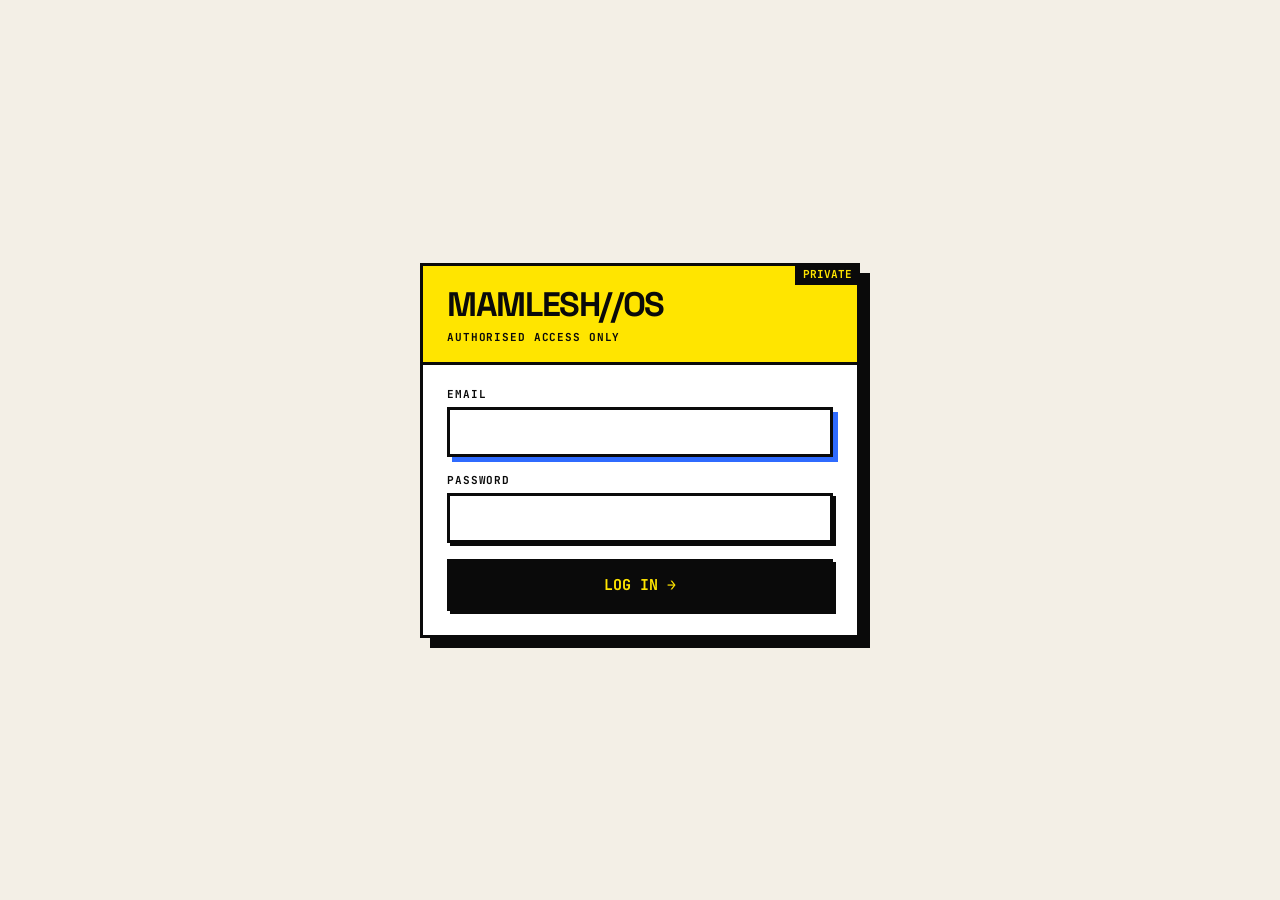
<file: ui/login.html>
<!doctype html>
<html lang="en">
<head>
  <meta charset="utf-8">
  <meta name="viewport" content="width=device-width, initial-scale=1">
  <title>Mamlesh AI OS · Login</title>
  <link rel="preconnect" href="https://fonts.googleapis.com">
  <link rel="preconnect" href="https://fonts.gstatic.com" crossorigin>
  <link href="https://fonts.googleapis.com/css2?family=JetBrains+Mono:wght@400;500;700&family=Space+Grotesk:wght@400;500;700&display=swap" rel="stylesheet">
  <link rel="stylesheet" href="style.css">
  <style>
    body.login { display: grid; place-items: center; min-height: 100vh; height: auto; overflow: auto; padding: 16px; }
    .login-card { width: min(440px, 100%); background: var(--paper); border: var(--line); box-shadow: 10px 10px 0 var(--ink); position: relative; }
    .login-head { background: var(--yellow); border-bottom: var(--line); padding: 22px 24px 18px; }
    .login-head h1 { margin: 0; font: 700 34px/1 var(--sans); letter-spacing: -0.04em; text-transform: uppercase; }
    .login-head p { margin: 8px 0 0; font: 700 11px var(--mono); text-transform: uppercase; letter-spacing: .08em; }
    .login-body { padding: 22px 24px 24px; display: grid; gap: 16px; }
    label { display: grid; gap: 6px; font: 700 11px var(--mono); text-transform: uppercase; letter-spacing: .08em; }
    .login-body input {
      padding: 12px 14px; border: var(--line); background: var(--paper); font: 500 15px var(--mono); color: var(--ink);
      outline: none; box-shadow: 3px 3px 0 var(--ink);
    }
    .login-body input:focus { box-shadow: 5px 5px 0 var(--blue); }
    .login-body button { padding: 13px; font-size: 15px; background: var(--ink); color: var(--yellow); }
    .login-body button:hover { background: var(--blue); color: #fff; }
    .login-body button:disabled { opacity: .6; cursor: wait; }
    #error { display: none; background: var(--red); color: #fff; border: var(--line); padding: 10px 12px; font: 700 13px var(--mono); }
    .corner { position: absolute; top: -3px; right: -3px; background: var(--ink); color: var(--yellow); font: 700 11px var(--mono); padding: 4px 8px; }
  </style>
</head>
<body class="login">
  <div class="login-card">
    <span class="corner">PRIVATE</span>
    <div class="login-head">
      <h1>Mamlesh//OS</h1>
      <p>Authorised access only</p>
    </div>
    <form class="login-body" id="login-form">
      <label>Email
        <input type="email" id="email" autocomplete="username" required autofocus>
      </label>
      <label>Password
        <input type="password" id="password" autocomplete="current-password" required>
      </label>
      <div id="error"></div>
      <button type="submit" id="submit">Log in →</button>
    </form>
  </div>

  <script>
    const form = document.getElementById("login-form");
    const error = document.getElementById("error");
    const submit = document.getElementById("submit");

    form.addEventListener("submit", async (e) => {
      e.preventDefault();
      error.style.display = "none";
      submit.disabled = true;
      try {
        const r = await fetch("/api/login", {
          method: "POST",
          headers: { "Content-Type": "application/json" },
          body: JSON.stringify({ email: document.getElementById("email").value, password: document.getElementById("password").value }),
        });
        if (r.ok) { location.href = "/"; return; }
        const data = await r.json().catch(() => ({}));
        error.textContent = data.detail || "Login failed.";
        error.style.display = "block";
      } catch {
        error.textContent = "Could not reach the server.";
        error.style.display = "block";
      }
      submit.disabled = false;
    });
  </script>
</body>
</html>
</file>
<file: ui/style.css>
/* Brutalist theme: flat colours, thick black borders, hard offset shadows, no rounded corners. */
:root {
  --bg: #f3efe6;
  --paper: #ffffff;
  --ink: #0a0a0a;
  --muted: #5c5c5c;
  --yellow: #ffe500;
  --pink: #ff4fa3;
  --blue: #2f6bff;
  --green: #00c46a;
  --red: #ff3b2f;
  --orange: #ff8a00;
  --line: 3px solid var(--ink);
  --shadow: 5px 5px 0 var(--ink);
  --mono: "JetBrains Mono", ui-monospace, Consolas, monospace;
  --sans: "Space Grotesk", system-ui, sans-serif;
  --drawer-w: 480px;
}

* { box-sizing: border-box; border-radius: 0; }
html, body { margin: 0; height: 100%; }
body { background: var(--bg); color: var(--ink); font: 14px/1.45 var(--sans); overflow: hidden; }

button {
  padding: 8px 14px; border: var(--line); background: var(--paper); color: var(--ink); cursor: pointer;
  font: 700 13px var(--mono); text-transform: uppercase; box-shadow: 3px 3px 0 var(--ink);
  transition: transform .05s, box-shadow .05s;
}
button:hover { background: var(--ink); color: var(--yellow); }
button:active { transform: translate(3px, 3px); box-shadow: 0 0 0 var(--ink); }
button:disabled { opacity: .55; cursor: wait; }
.muted { color: var(--muted); }

/* Shared by the login and OAuth callback pages */
.box { background: var(--paper); border: var(--line); box-shadow: var(--shadow); position: relative; }
.tag {
  display: inline-block; background: var(--ink); color: var(--yellow);
  font: 700 11px var(--mono); padding: 4px 8px; text-transform: uppercase; letter-spacing: .06em;
}
.box > .tag { position: absolute; top: -3px; left: -3px; z-index: 2; }

/* ---------- Full-screen map ---------- */
#graph-wrap {
  position: fixed; inset: 0; transition: right .2s ease; overflow: hidden;
  background-color: var(--bg);
  background-image: linear-gradient(#e6e0d2 1px, transparent 1px), linear-gradient(90deg, #e6e0d2 1px, transparent 1px);
  background-size: 28px 28px;
}
body.drawer-open #graph-wrap { right: var(--drawer-w); }
#graph { position: absolute; inset: 0; }
.brand-tag {
  position: absolute; top: 16px; left: 16px; z-index: 2; background: var(--yellow); border: var(--line);
  box-shadow: var(--shadow); padding: 6px 12px; font: 700 20px/1 var(--sans); letter-spacing: -0.03em; text-transform: uppercase;
}
.graph-tools { position: absolute; left: 16px; top: 66px; z-index: 2; display: flex; gap: 8px; }
.graph-tools button { padding: 5px 10px; font-size: 11px; }
.legend { position: absolute; left: 16px; bottom: 16px; z-index: 2; display: flex; gap: 6px; flex-wrap: wrap; font: 700 10px var(--mono); text-transform: uppercase; }
.legend span { border: 2px solid var(--ink); padding: 2px 6px; background: var(--paper); }
.legend .run { background: var(--yellow); } .legend .ok { background: var(--green); } .legend .err { background: var(--red); color: #fff; } .legend .q { border-style: dashed; }
.legend .hint { border: none; background: none; color: var(--muted); }

/* ---------- Top right: status + profile ---------- */
#topright { position: fixed; top: 16px; right: 16px; z-index: 20; display: flex; align-items: center; gap: 10px; transition: right .2s ease; }
body.drawer-open #topright { right: calc(var(--drawer-w) + 16px); }
#status { font: 700 11px var(--mono); text-transform: uppercase; background: var(--paper); border: var(--line); padding: 6px 10px; display: flex; align-items: center; gap: 8px; white-space: nowrap; }
.dot { width: 12px; height: 12px; background: var(--muted); border: 2px solid var(--ink); display: inline-block; }
.dot.live { background: var(--green); }
.dot.busy { background: var(--blue); animation: blink .6s steps(2) infinite; }
@keyframes blink { 50% { opacity: .25; } }
.profile { position: relative; }
#profile-btn { width: 42px; height: 42px; padding: 0; font: 700 18px var(--sans); background: var(--yellow); }
#profile-menu {
  position: absolute; right: 0; top: 52px; min-width: 230px; background: var(--paper); border: var(--line);
  box-shadow: var(--shadow); padding: 12px; display: grid; gap: 10px;
}
#profile-menu[hidden] { display: none; }
#profile-email { font: 500 12px var(--mono); word-break: break-all; }
#logout { width: 100%; background: var(--ink); color: var(--yellow); }
#logout:hover { background: var(--red); color: #fff; }

#chat-fab { position: fixed; right: 16px; bottom: 16px; z-index: 20; background: var(--ink); color: var(--yellow); padding: 12px 18px; }
body.drawer-open #chat-fab { display: none; }

/* ---------- Drawer ---------- */
#drawer {
  position: fixed; top: 0; right: 0; bottom: 0; width: var(--drawer-w); z-index: 30;
  background: var(--paper); border-left: var(--line); display: flex; flex-direction: column;
  transform: translateX(100%); transition: transform .2s ease;
}
body.drawer-open #drawer { transform: none; box-shadow: -6px 0 0 var(--ink); }
.drawer-head { display: flex; align-items: center; justify-content: space-between; gap: 8px; padding: 12px 14px; border-bottom: var(--line); background: var(--yellow); }
.drawer-head .tag { font-size: 12px; }
.drawer-actions { display: flex; gap: 6px; }
.drawer-actions button { padding: 5px 9px; font-size: 11px; }
#drawer[data-mode="inspect"] .chat-only { display: none; }
#chat, #inspector { flex: 1; min-height: 0; display: flex; flex-direction: column; position: relative; }
#chat[hidden], #inspector[hidden] { display: none; }
#inspector { overflow: auto; padding: 16px; display: block; }
#panel-body h2 { margin: 0 0 4px; font: 700 24px/1.1 var(--sans); text-transform: uppercase; letter-spacing: -0.02em; }
#panel-body h4 { margin: 18px 0 8px; font: 700 11px var(--mono); text-transform: uppercase; letter-spacing: .08em; background: var(--ink); color: var(--paper); display: inline-block; padding: 3px 7px; }
#panel-body p { margin: 6px 0; }

/* ---------- Chat ---------- */
#messages { flex: 1; overflow: auto; padding: 16px 14px; display: flex; flex-direction: column; gap: 12px; }
.empty-chat { margin: auto 0; text-align: center; }
.empty-chat h3 { font: 700 26px/1.1 var(--sans); text-transform: uppercase; letter-spacing: -0.03em; margin: 0 0 6px; }
.chips { display: flex; flex-direction: column; gap: 8px; margin-top: 14px; }
.chips button { text-transform: none; font: 500 13px var(--sans); text-align: left; }
.msg { max-width: 92%; border: var(--line); padding: 10px 12px; box-shadow: 3px 3px 0 var(--ink); }
.msg.user { align-self: flex-end; background: var(--yellow); white-space: pre-wrap; }
.msg.bot { align-self: flex-start; background: var(--paper); width: 92%; }
.msg.bot.error { background: #ffd9d6; }
.answer { white-space: pre-wrap; word-wrap: break-word; }
.answer .thinking { font: 500 12px var(--mono); color: var(--muted); }
.answer .thinking::before { content: "● "; color: var(--blue); animation: blink .6s steps(2) infinite; }
.meta { display: flex; flex-wrap: wrap; align-items: center; gap: 6px; margin-top: 8px; padding-top: 8px; border-top: 2px solid var(--ink); font: 700 11px var(--mono); }
.meta .figs { margin-right: auto; }
.meta button { padding: 2px 8px; font-size: 10px; box-shadow: 2px 2px 0 var(--ink); }
.meta button.on { background: var(--ink); color: var(--yellow); }
.detail { margin-top: 8px; }
.evlist { margin: 0; padding: 0; list-style: none; font: 11px/1.5 var(--mono); max-height: 260px; overflow: auto; border: 2px solid var(--ink); }
.evlist li { padding: 3px 6px; border-bottom: 1px solid #ddd; }
.evlist .t { font-weight: 700; }
.lt-tool { color: var(--blue); } .lt-err { color: var(--red); } .lt-cost { color: #c2187a; }
#chat-list { position: absolute; inset: 0; z-index: 5; background: var(--paper); overflow: auto; padding: 12px 14px; }
#chat-list[hidden] { display: none; }
#chat-list button { display: block; width: 100%; text-align: left; text-transform: none; font: 500 13px var(--sans); margin-bottom: 8px; }
#chat-list button small { display: block; font: 500 10px var(--mono); color: var(--muted); }
#chat-list button:hover small { color: var(--yellow); }
#chat-list button.current { background: var(--yellow); }
#chat-form { border-top: var(--line); padding: 10px; display: grid; grid-template-columns: 1fr auto; gap: 8px; background: var(--bg); }
#query { resize: none; padding: 10px; border: var(--line); font: 500 14px var(--mono); background: var(--paper); color: var(--ink); outline: none; }
#query:focus { box-shadow: 4px 4px 0 var(--blue); }
.chat-buttons { display: grid; gap: 6px; }
#send { background: var(--blue); color: #fff; }
#mic.listening { background: var(--red); color: #fff; animation: blink .8s steps(2) infinite; }

/* ---------- Inspector pieces ---------- */
.badge { display: inline-block; padding: 1px 7px; font: 700 11px var(--mono); text-transform: uppercase; border: 2px solid var(--ink); background: var(--paper); }
.badge.connected, .badge.done { background: var(--green); }
.badge.error { background: var(--red); color: #fff; }
.badge.disabled { background: var(--bg); color: var(--muted); }
.badge.running { background: var(--yellow); }
.badge.auth_required { background: var(--orange); }
.tool { padding: 8px 10px; border: 2px solid var(--ink); margin-bottom: 8px; background: var(--paper); box-shadow: 3px 3px 0 var(--ink); }
.tool b { font: 700 13px var(--mono); }
.tool p { margin: 3px 0 0; color: var(--muted); font-size: 12px; }
.call { padding: 8px 10px; border: 2px solid var(--ink); border-left-width: 8px; margin-bottom: 8px; background: var(--paper); font-size: 13px; }
.call.running { border-left-color: var(--yellow); } .call.done { border-left-color: var(--green); } .call.error { border-left-color: var(--red); }
.call b { font-family: var(--mono); }
.call pre { white-space: pre-wrap; word-break: break-word; font: 11px/1.5 var(--mono); margin: 4px 0; padding: 6px; background: var(--bg); border: 2px solid var(--ink); }
summary { cursor: pointer; font: 700 11px var(--mono); text-transform: uppercase; }
.stats { display: grid; grid-template-columns: 1fr 1fr; gap: 8px; margin: 6px 0 10px; }
.stat { border: 2px solid var(--ink); padding: 6px 10px; background: var(--paper); box-shadow: 3px 3px 0 var(--ink); }
.stat:first-child { background: var(--yellow); }
.stat b { display: block; font: 700 20px/1.2 var(--mono); }
.stat span { font: 700 10px var(--mono); text-transform: uppercase; color: var(--muted); }
table.usage { width: 100%; border-collapse: collapse; font: 12px/1.6 var(--mono); border: 2px solid var(--ink); }
table.usage th { background: var(--ink); color: var(--paper); text-align: right; font-weight: 700; padding: 3px 6px; text-transform: uppercase; font-size: 10px; }
table.usage td { text-align: right; padding: 2px 6px; border-top: 2px solid var(--ink); }
table.usage th:first-child, table.usage td:first-child { text-align: left; font-weight: 700; }
table.usage tr.total td { background: var(--pink); font-weight: 700; }

/* ---------- MCP login (OAuth) ---------- */
.auth-btn {
  position: absolute; z-index: 3; transform: translateX(-50%);
  padding: 4px 10px; font-size: 11px; background: var(--orange); color: var(--ink);
  box-shadow: 3px 3px 0 var(--ink); animation: nudge 1.2s ease-in-out infinite;
}
.auth-btn:hover { background: var(--ink); color: var(--yellow); }
@keyframes nudge { 50% { transform: translateX(-50%) translateY(-3px); } }
.auth-card { margin: 12px 0; padding: 12px; border: 3px solid var(--ink); background: var(--orange); box-shadow: 4px 4px 0 var(--ink); }
.auth-card b { font: 700 14px var(--mono); text-transform: uppercase; }
.auth-card p { margin: 6px 0 10px; }
.auth-card button { width: 100%; background: var(--ink); color: var(--yellow); }

/* ---------- Portfolio (finance agent) ---------- */
.up { color: #008a4a; } .down { color: var(--red); }
.alloc { display: flex; height: 22px; border: 2px solid var(--ink); margin: 4px 0 6px; }
.alloc .seg { display: block; height: 100%; } .alloc .seg + .seg { border-left: 2px solid var(--ink); }
.seg0 { background: var(--blue); } .seg1 { background: var(--yellow); } .seg2 { background: var(--pink); } .seg3 { background: var(--green); }
.alloc-legend { display: flex; flex-wrap: wrap; gap: 4px 10px; font: 700 10px var(--mono); text-transform: uppercase; }
.alloc-legend i { display: inline-block; width: 10px; height: 10px; border: 2px solid var(--ink); margin-right: 4px; vertical-align: -1px; }
.bars { display: flex; align-items: flex-end; gap: 4px; height: 80px; border-bottom: 3px solid var(--ink); }
.bars span { flex: 1; background: var(--ink); min-width: 6px; }
.bars span:last-child { background: var(--blue); }
.bars span:hover { background: var(--pink); }
.bars-axis { display: flex; justify-content: space-between; font: 700 10px var(--mono); margin-top: 3px; }
table.pf td { font-size: 11px; } table.pf td:first-child { font-weight: 500; white-space: normal; }
table.pf small { display: block; color: var(--muted); font-size: 9px; text-transform: uppercase; }
ul.tx { margin: 0; padding-left: 16px; font-size: 12px; } ul.tx li { margin: 3px 0; }
.warn-box { border: 2px solid var(--ink); background: var(--orange); padding: 6px 8px; font: 700 11px var(--mono); margin: 6px 0; }
form.upload { display: grid; gap: 8px; margin-top: 16px; padding: 12px; border: 3px dashed var(--ink); background: var(--bg); }
form.upload p { margin: 0; font-size: 12px; }
form.upload input { padding: 8px; border: 2px solid var(--ink); background: var(--paper); font: 500 12px var(--mono); }
form.upload button { background: var(--ink); color: var(--yellow); }

/* ---------- Phones ---------- */
@media (max-width: 900px) {
  :root { --drawer-w: 100vw; }
  body.drawer-open #graph-wrap { right: 0; }
  body.drawer-open #topright { display: none; }
  .legend .hint { display: none; }
  .brand-tag { font-size: 16px; }
}

/* ---------- Health (healthcare agent) ---------- */
.goal { border: 3px solid var(--ink); padding: 10px; margin: 6px 0 12px; background: var(--paper); box-shadow: 4px 4px 0 var(--ink); }
.goal > b { font: 700 13px var(--mono); text-transform: uppercase; }
.goal p { margin: 6px 0 0; font-size: 12px; }
.progress { position: relative; height: 24px; border: 2px solid var(--ink); background: var(--bg); }
.progress span { display: block; height: 100%; background: var(--green); border-right: 2px solid var(--ink); }
.progress em { position: absolute; inset: 0; display: grid; place-items: center; font: 700 11px var(--mono); font-style: normal; }
.wchart { width: 100%; height: auto; border: 2px solid var(--ink); background: var(--paper); }
.wchart .wline { fill: none; stroke: var(--ink); stroke-width: 3; }
.wchart rect { fill: var(--yellow); stroke: var(--ink); stroke-width: 2; }
.wchart .target { stroke: var(--green); stroke-width: 2; stroke-dasharray: 6 4; }
.wchart text { font: 700 10px var(--mono); fill: var(--muted); }

/* ---------- Email drafts in the chat ---------- */
.drafts:empty { display: none; }
.draft { display: grid; gap: 8px; margin-top: 10px; padding: 10px; border: 3px solid var(--ink); background: #fff7cc; box-shadow: 3px 3px 0 var(--ink); }
.draft.sent { background: #dcf7e9; } .draft.discarded { background: var(--bg); }
.draft-head { display: flex; justify-content: space-between; align-items: center; gap: 8px; }
.draft-head b { font: 700 13px var(--mono); text-transform: uppercase; }
.draft label { display: grid; gap: 3px; font: 700 10px var(--mono); text-transform: uppercase; }
.draft input, .draft textarea { padding: 7px 8px; border: 2px solid var(--ink); background: var(--paper); font: 500 13px var(--sans); color: var(--ink); resize: vertical; }
.draft input:focus, .draft textarea:focus { outline: none; box-shadow: 3px 3px 0 var(--blue); }
.draft-actions { display: flex; gap: 8px; }
.draft-actions .send { background: var(--blue); color: #fff; }
.draft p { margin: 0; font-size: 13px; }
.draft pre { white-space: pre-wrap; font: 12px/1.5 var(--sans); margin: 6px 0 0; }

/* ---------- Observability (harness) ---------- */
:root { --c-llm: #2f6bff; --c-tool: #d6337f; --c-step: #c76a00; }  /* validated categorical trio */
.h-actions { display: flex; gap: 10px; align-items: center; }
.h-range { display: flex; } .h-range button { box-shadow: none; padding: 5px 10px; font-size: 11px; } .h-range button + button { border-left: none; }
.h-range button.on { background: var(--ink); color: var(--yellow); }
.h-kpis { display: grid; grid-template-columns: repeat(auto-fit, minmax(170px, 1fr)); gap: 12px; margin-bottom: 16px; }
.h-kpis .stat b { font-size: 26px; } .h-kpis .stat small { display: block; font: 500 11px var(--mono); color: var(--muted); margin-top: 2px; }
.h-grid { display: grid; grid-template-columns: repeat(auto-fit, minmax(420px, 1fr)); gap: 16px; margin-bottom: 16px; }
.h-card { background: var(--paper); border: var(--line); box-shadow: var(--shadow); padding: 14px; min-width: 0; overflow-x: auto; }
.h-card h4 { margin: 0 0 10px; font: 700 12px var(--mono); text-transform: uppercase; letter-spacing: .06em; }
.h-card h4 .muted { text-transform: none; letter-spacing: 0; font-weight: 500; }
.small { font-size: 11px; }
.h-empty { text-align: center; padding: 40px 0; } .h-empty h3 { font: 700 28px var(--sans); text-transform: uppercase; margin: 0; }
/* single-series bars: one hue, recessive axis */
.vbars { display: flex; align-items: flex-end; gap: 2px; height: 160px; border-bottom: 2px solid var(--ink); padding-top: 8px; }
.vbar { flex: 1; height: 100%; display: flex; flex-direction: column; justify-content: flex-end; position: relative; cursor: default; }
.vbar span { display: block; background: var(--c-llm); min-height: 0; }
.vbar:hover span { background: var(--ink); }
.vbar em { position: absolute; bottom: -18px; left: 0; right: 0; text-align: center; font: 500 9px var(--mono); font-style: normal; color: var(--muted); }
.vbars { margin-bottom: 22px; }
.hbar { display: grid; grid-template-columns: 150px 1fr 56px; align-items: center; gap: 8px; padding: 5px 0; cursor: default; }
.hbar-label { font: 500 12px var(--sans); } .hbar-val { font: 700 12px var(--mono); text-align: right; }
.hbar-track { height: 14px; background: var(--bg); border: 1px solid #c9c2b2; }
.hbar-track span { display: block; height: 100%; background: var(--c-llm); }
.hbar:hover .hbar-track span { background: var(--ink); }
.runlist { margin: 0; padding: 0; list-style: none; display: grid; gap: 6px; }
.runlist .run-btn { display: grid; width: 100%; padding: 8px 14px; border: var(--line); background: var(--paper); color: var(--ink); text-decoration: none; text-align: left; text-transform: none; font: 500 13px var(--sans); display: grid; gap: 2px; box-shadow: 2px 2px 0 var(--ink); }
.runlist .q { overflow: hidden; text-overflow: ellipsis; white-space: nowrap; }
.runlist .f { font: 500 11px var(--mono); color: var(--muted); } .runlist .run-btn:hover { background: var(--ink); color: var(--yellow); } .runlist .run-btn:hover .f { color: var(--yellow); }
.h-retention p { margin: 4px 0; }
#delete-traces { background: var(--ink); color: var(--yellow); margin-top: 6px; }
#delete-traces:hover { background: var(--red); color: #fff; }
/* waterfall */
.wf-legend { display: flex; gap: 14px; flex-wrap: wrap; margin: 6px 0 10px; font: 700 10px var(--mono); text-transform: uppercase; }
.wf-legend i { display: inline-block; width: 12px; height: 12px; margin-right: 5px; vertical-align: -2px; }
.wf { display: grid; gap: 3px; min-width: 640px; }
.wf-row { display: grid; grid-template-columns: 260px 1fr 60px; gap: 10px; align-items: center; font-size: 12px; cursor: default; }
.wf-row:hover:not(.wf-axis) { background: #fff7cc; }
.wf-row.err .wf-name { color: var(--red); }
.wf-name { overflow: hidden; text-overflow: ellipsis; white-space: nowrap; font: 500 12px var(--mono); }
.wf-ms { text-align: right; font: 700 11px var(--mono); }
.wf-track { position: relative; height: 16px; background: var(--bg); }
.wf-axis .wf-track { background: none; height: 14px; border-bottom: 1px solid #c9c2b2; }
.wf-axis .wf-track span { position: absolute; transform: translateX(-50%); font: 500 9px var(--mono); color: var(--muted); }
.wf-axis .wf-track span:first-child { transform: none; } .wf-axis .wf-track span:last-child { transform: translateX(-100%); }
.wf-bar { position: absolute; top: 2px; bottom: 2px; min-width: 2px; }
.k-llm { background: var(--c-llm); } .k-tool { background: var(--c-tool); } .k-step { background: var(--c-step); }
.k-run { background: transparent; outline: 2px solid var(--ink); outline-offset: -2px; }
.wf-legend .k-run { outline-offset: -2px; }
/* tooltip */
#tip { position: fixed; z-index: 60; max-width: 340px; padding: 8px 10px; background: var(--ink); color: var(--paper);
  font: 500 12px/1.45 var(--mono); pointer-events: none; box-shadow: 3px 3px 0 var(--yellow); }
#tip[hidden] { display: none; }
@media (max-width: 900px) { .h-grid { grid-template-columns: 1fr; } .hbar { grid-template-columns: 110px 1fr 50px; } }

/* ---------- Evals tab ---------- */
.h-tabs { display: flex; }
.h-range[hidden] { display: none; }
.ev-form { display: flex; gap: 8px; flex-wrap: wrap; margin-top: 8px; }
.ev-form input, .ev-form select { padding: 8px 10px; border: var(--line); background: var(--paper); font: 500 13px var(--mono); }
.ev-form input { flex: 1; min-width: 180px; }
#ev-run { background: var(--blue); color: #fff; }
#ev-progress { margin-top: 10px; } #ev-progress[hidden] { display: none; }
#ev-progress .progress span { background: var(--c-llm); }
table.usage td small { display: block; font: 500 10px var(--mono); color: var(--muted); font-weight: 500; }
tr.clickable { cursor: pointer; } tr.clickable:hover td { background: #fff7cc; }
#ev-compare { margin-top: 10px; }
.ev-cases summary { font: 700 12px var(--mono); text-transform: uppercase; letter-spacing: .06em; }
.ev-cases table { margin-top: 10px; } .ev-cases td { text-align: left !important; vertical-align: top; white-space: normal; }
.ev-cases-t td:nth-child(3) { text-align: left; white-space: normal; }
.ok-mark { color: #008a4a; font-weight: 700; } .bad-mark { color: var(--red); font-weight: 700; }
.case-detail td { text-align: left !important; background: var(--bg); white-space: normal; }
.case-detail pre { white-space: pre-wrap; font: 12px/1.5 var(--sans); background: var(--paper); border: 2px solid var(--ink); padding: 8px; margin: 4px 0; }
.case-detail p { margin: 4px 0; }
ul.checks { margin: 6px 0 0; padding-left: 4px; list-style: none; font-size: 12px; } ul.checks li { margin: 2px 0; }
.ev-cases-t td:nth-child(2), .ev-cases-t th:nth-child(2), .ev-runs td:nth-child(2), .ev-runs th:nth-child(2) { text-align: left; }

/* ---------- Observability page (/observability) ---------- */
body.page { overflow: auto; }
.p-head { position: sticky; top: 0; z-index: 10; display: flex; align-items: center; gap: 14px; flex-wrap: wrap;
  padding: 10px 20px; background: var(--yellow); border-bottom: var(--line); }
.p-brand { position: static; background: var(--paper); color: var(--ink); text-decoration: none; font-size: 18px; box-shadow: 3px 3px 0 var(--ink); }
.p-head .h-actions { margin-left: auto; }
.p-head #status { padding: 5px 9px; }
.h-tabs a, .btn-link, .menu-link { display: inline-block; padding: 7px 14px; border: var(--line); background: var(--paper); color: var(--ink);
  font: 700 12px var(--mono); text-transform: uppercase; text-decoration: none; }
.h-tabs a + a { border-left: none; }
.h-tabs a:hover, .btn-link:hover, .menu-link:hover { background: var(--ink); color: var(--yellow); }
.h-tabs a.on { background: var(--ink); color: var(--yellow); }
.btn-link { box-shadow: 3px 3px 0 var(--ink); padding: 5px 10px; font-size: 11px; }
.menu-link { text-align: center; box-shadow: 3px 3px 0 var(--ink); }
#harness-body { padding: 18px 20px 40px; max-width: 1500px; margin: 0 auto; }
#harness-body > p:first-child { margin-top: 0; }
button.mini { padding: 3px 8px; font-size: 10px; box-shadow: 2px 2px 0 var(--ink); }
/* running now */
.live-list { list-style: none; margin: 0; padding: 0; display: grid; gap: 6px; font-size: 13px; }
.live-list li { display: flex; align-items: center; gap: 8px; } .live-list .dot { flex: none; }
/* live eval run: one square per case */
.ev-trying { margin: 10px 0 0; font-size: 13px; }
.chip { display: inline-flex; align-items: center; gap: 4px; border: 2px solid var(--ink); background: var(--yellow); padding: 1px 2px 1px 7px; font: 700 11px var(--mono); margin-right: 4px; }
.chip button { padding: 0 5px; box-shadow: none; border: none; font-size: 10px; background: none; }
#ev-live { margin-top: 12px; border-top: 2px dashed var(--ink); padding-top: 12px; } #ev-live[hidden] { display: none; }
#ev-live .progress span { background: var(--c-llm); }
.ev-live-head { margin-bottom: 6px; }
.case-grid { display: grid; grid-template-columns: repeat(auto-fill, minmax(150px, 1fr)); gap: 6px; margin-top: 10px; }
.cg { display: flex; align-items: center; gap: 6px; border: 2px solid var(--ink); padding: 4px 6px; font: 700 12px var(--mono); background: var(--bg); color: var(--muted); cursor: default; min-width: 0; }
.cg em { font: 500 10px var(--mono); font-style: normal; overflow: hidden; text-overflow: ellipsis; white-space: nowrap; color: var(--ink); }
.cg::before { content: ""; } .cg-run { background: var(--yellow); color: var(--ink); animation: blink .8s steps(2) infinite; }
.cg-pass { background: #dcf7e9; color: #008a4a; } .cg-fail { background: #ffe1de; color: var(--red); }
/* prompts */
.pr-list td:first-child, .pr-list th:first-child, .pr-list td:nth-child(5), .pr-list th:nth-child(5) { text-align: left; }
ol.steps { margin: 0; padding-left: 20px; } ol.steps li { margin: 4px 0; }
.pr-grid { display: grid; grid-template-columns: minmax(0, 3fr) minmax(300px, 2fr); gap: 16px; align-items: start; }
#pr-text { width: 100%; min-height: 360px; resize: vertical; padding: 10px; border: var(--line); font: 12.5px/1.55 var(--mono); background: var(--paper); color: var(--ink); }
#pr-text:focus, .pr-actions input:focus, .pr-improve input:focus { outline: none; box-shadow: 4px 4px 0 var(--blue); }
.pr-actions, .pr-improve { display: flex; gap: 8px; margin-top: 10px; flex-wrap: wrap; }
.pr-actions input, .pr-improve input { flex: 1; min-width: 200px; padding: 8px 10px; border: var(--line); font: 500 13px var(--mono); background: var(--paper); }
#pr-save { background: var(--blue); color: #fff; } #pr-ai { background: var(--pink); }
.pr-note { margin-top: 10px; padding: 10px; border: 2px solid var(--ink); background: var(--bg); font-size: 13px; }
.pr-note.ok { background: #dcf7e9; } .pr-note.bad { background: #ffe1de; }
.pr-summary { margin: 6px 0; white-space: normal; }
.pr-diff-h { margin-top: 18px !important; }
pre.diff { margin: 0; max-height: 420px; overflow: auto; border: 2px solid var(--ink); background: var(--paper); font: 12px/1.5 var(--mono); }
pre.diff span { display: block; padding: 0 8px; white-space: pre-wrap; word-break: break-word; }
pre.diff .da { background: #dcf7e9; } pre.diff .dd { background: #ffe1de; text-decoration: line-through; text-decoration-color: rgba(255,59,47,.5); }
pre.diff .ds { color: var(--muted); } pre.diff .dfold { color: var(--muted); background: var(--bg); font-style: italic; }
ul.versions { list-style: none; margin: 0; padding: 0; display: grid; gap: 8px; }
.ver { border: 2px solid var(--ink); padding: 8px 10px; display: grid; gap: 6px; background: var(--paper); }
.ver.live { background: #fff7cc; box-shadow: 3px 3px 0 var(--ink); }
.ver small { display: block; font: 500 11px var(--mono); color: var(--muted); margin-top: 2px; }
.ver-actions { display: flex; gap: 6px; flex-wrap: wrap; } .live-btn { background: var(--green); }
@media (max-width: 900px) {
  .pr-grid { grid-template-columns: 1fr; }
  .p-head { padding: 10px 16px; gap: 8px; } #harness-body { padding: 14px 16px 30px; }
  #h-sub { display: none; }
}

/* ---------- Guardrails: approval cards (chat) + overview tiles ---------- */
.mini-kpis { grid-template-columns: repeat(auto-fit, minmax(110px, 1fr)); gap: 8px; margin-bottom: 10px; }
.mini-kpis .stat b { font-size: 20px; }
.approvals:empty { display: none; }
.approval { display: grid; gap: 8px; margin-top: 10px; padding: 10px; border: 3px solid var(--ink); background: #ffe8cc; box-shadow: 3px 3px 0 var(--ink); }
.approval.approved { background: #dcf7e9; } .approval.rejected, .approval.expired { background: var(--bg); }
.approval pre { margin: 0; max-height: 220px; overflow: auto; white-space: pre-wrap; word-break: break-word; font: 11px/1.5 var(--mono); padding: 6px; background: var(--paper); border: 2px solid var(--ink); }
.approval input { padding: 7px 8px; border: 2px solid var(--ink); background: var(--paper); font: 500 13px var(--sans); }
.approval .approve { background: var(--green); } .approval .reject { background: var(--paper); }
.approval p { margin: 0; font-size: 13px; }
#chat-fab.attention { background: var(--orange); color: var(--ink); animation: pulse-up 1.2s ease-in-out infinite; }

/* ---------- Conversation: memory cards, chat delete ---------- */
.memory:empty { display: none; }
.memcard { display: grid; gap: 6px; margin-top: 10px; padding: 10px; border: 3px solid var(--ink); background: #e6f0ff; box-shadow: 3px 3px 0 var(--ink); font-size: 13px; }
.memcard.done { display: block; background: var(--bg); box-shadow: none; border-width: 2px; }
.memcard input { padding: 7px 8px; border: 2px solid var(--ink); background: var(--paper); font: 500 13px var(--sans); }
.memcard .save { background: var(--blue); color: #fff; }
.chat-row { display: grid; grid-template-columns: 1fr auto; gap: 6px; align-items: start; margin-bottom: 8px; }
.chat-row button[data-id] { margin-bottom: 0 !important; }
#chat-list .chat-del { width: auto; padding: 8px 10px; }
#chat-list .chat-del:hover { background: var(--red); color: #fff; }

/* ---------- Personal memory tab ---------- */
.mem-t td { text-align: left !important; white-space: normal; vertical-align: top; }
.mem-t th { text-align: left; }
.mem-actions { white-space: nowrap !important; }
.mem-chain { margin: 4px 0; padding-left: 20px; font-size: 12px; } .mem-chain li { margin: 2px 0; }

/* ---------- Harness rail (main screen, top centre) ---------- */
#harness-rail { position: fixed; top: 16px; left: 50%; transform: translateX(-50%); z-index: 15; display: flex; }
body.drawer-open #harness-rail { left: calc((100% - var(--drawer-w)) / 2); }
#harness-rail a { display: grid; gap: 1px; padding: 6px 14px; min-width: 130px; border: var(--line); background: var(--paper);
  color: var(--ink); text-decoration: none; box-shadow: 4px 4px 0 var(--ink); }
#harness-rail a + a { border-left: none; }
#harness-rail .rail-k { font: 700 10px var(--mono); text-transform: uppercase; letter-spacing: .08em; }
#harness-rail .rail-v { font: 500 12px var(--sans); white-space: nowrap; }
#harness-rail .rail-k::before { content: ""; display: inline-block; width: 8px; height: 8px; margin-right: 6px; border: 2px solid var(--ink); background: var(--muted); vertical-align: 0; }
#harness-rail a.ok .rail-k::before { background: var(--green); }
#harness-rail a.attn { background: var(--orange); animation: pulse-up 1.2s ease-in-out infinite; }
#harness-rail a.attn .rail-k::before { background: var(--paper); }
#harness-rail a.busy .rail-k::before { background: var(--blue); animation: blink .6s steps(2) infinite; }
#harness-rail a.bad .rail-k::before { background: var(--red); }
#harness-rail a:hover { background: var(--ink); color: var(--yellow); }
.legend .wait { background: var(--orange); border-style: dashed; } .legend .blk { background: var(--orange); }
@media (max-width: 1100px) { #harness-rail a { min-width: 0; padding: 5px 9px; } #harness-rail .rail-v { display: none; } }
@media (max-width: 900px) { body.drawer-open #harness-rail { display: none; } #harness-rail { top: 64px; } }

/* ---------- Answer badges (chat) ---------- */
.badge-btn { text-transform: none !important; font: 600 11px var(--sans) !important; }
.badge-btn.mem { background: #e6f0ff; } .badge-btn.safe { background: #dcf7e9; } .badge-btn.warn { background: #ffe1de; }
.badge-btn.on { background: var(--ink) !important; color: var(--yellow) !important; }
.detail.mem-used, .detail.guard-used { font-size: 12px; padding: 8px 10px; border: 2px solid var(--ink); background: var(--bg); }
.detail.mem-used ul, .detail.guard-used ul { margin: 6px 0; padding-left: 18px; } .detail a { font: 700 11px var(--mono); color: var(--ink); }
.call.blocked { border-left-color: var(--orange); }

/* ---------- Guardrails page ---------- */
.pill { display: inline-block; padding: 1px 8px; border: 2px solid var(--ink); font: 700 10px var(--mono); text-transform: uppercase; background: var(--paper); }
.pill.ok { background: #dcf7e9; } .pill.bad { background: #ffe1de; } .pill.attn { background: var(--orange); } .pill.muted { background: var(--bg); color: var(--muted); }
.guard-strip { display: flex; align-items: center; gap: 18px; flex-wrap: wrap; margin-bottom: 16px; text-decoration: none; color: var(--ink); font-size: 13px; }
.guard-strip > b { font: 700 12px var(--mono); text-transform: uppercase; letter-spacing: .06em; }
.guard-strip .go { margin-left: auto; font: 700 12px var(--mono); }
.guard-strip:hover { background: #fff7cc; }
.guard-tiles { display: grid; grid-template-columns: repeat(auto-fit, minmax(240px, 1fr)); gap: 12px; margin-bottom: 16px; }
.guard-tile { display: flex; gap: 12px; padding: 14px; background: var(--paper); border: var(--line); box-shadow: var(--shadow); }
.gt-icon { flex: none; width: 40px; height: 40px; display: grid; place-items: center; border: 2px solid var(--ink); background: var(--yellow); font: 700 18px var(--mono); }
.guard-tile b { display: block; font: 700 12px var(--mono); text-transform: uppercase; letter-spacing: .05em; }
.guard-tile em { display: block; font: 700 14px var(--sans); font-style: normal; margin: 2px 0 4px; }
.guard-tile p { margin: 0; font-size: 12px; color: var(--muted); }
.attn-card { border-color: var(--ink); background: #fff1e0; margin-bottom: 16px; }
.attn-card .approval + .approval { margin-top: 10px; }
.guard-t td, .guard-t th { text-align: left !important; white-space: normal; vertical-align: top; }
.guard-list { list-style: none; margin: 0; padding: 0; display: grid; gap: 8px; font-size: 13px; }
.guard-list small { display: block; color: var(--muted); font: 500 11px var(--mono); margin-top: 2px; }
.mem-add { margin-bottom: 4px; } .mem-add .primary { background: var(--blue); color: #fff; }
#mem-msg:empty { display: none; }
@keyframes pulse-up { 50% { transform: translateY(-3px); } }
.live-card { align-self: start; }
.h-col { display: grid; gap: 16px; align-content: start; }
.eval-mini { display: flex; align-items: center; gap: 14px; } .eval-mini b { font: 700 34px var(--mono); }
.h4-link { float: right; font: 700 11px var(--mono); color: var(--ink); text-transform: uppercase; }
</file>
